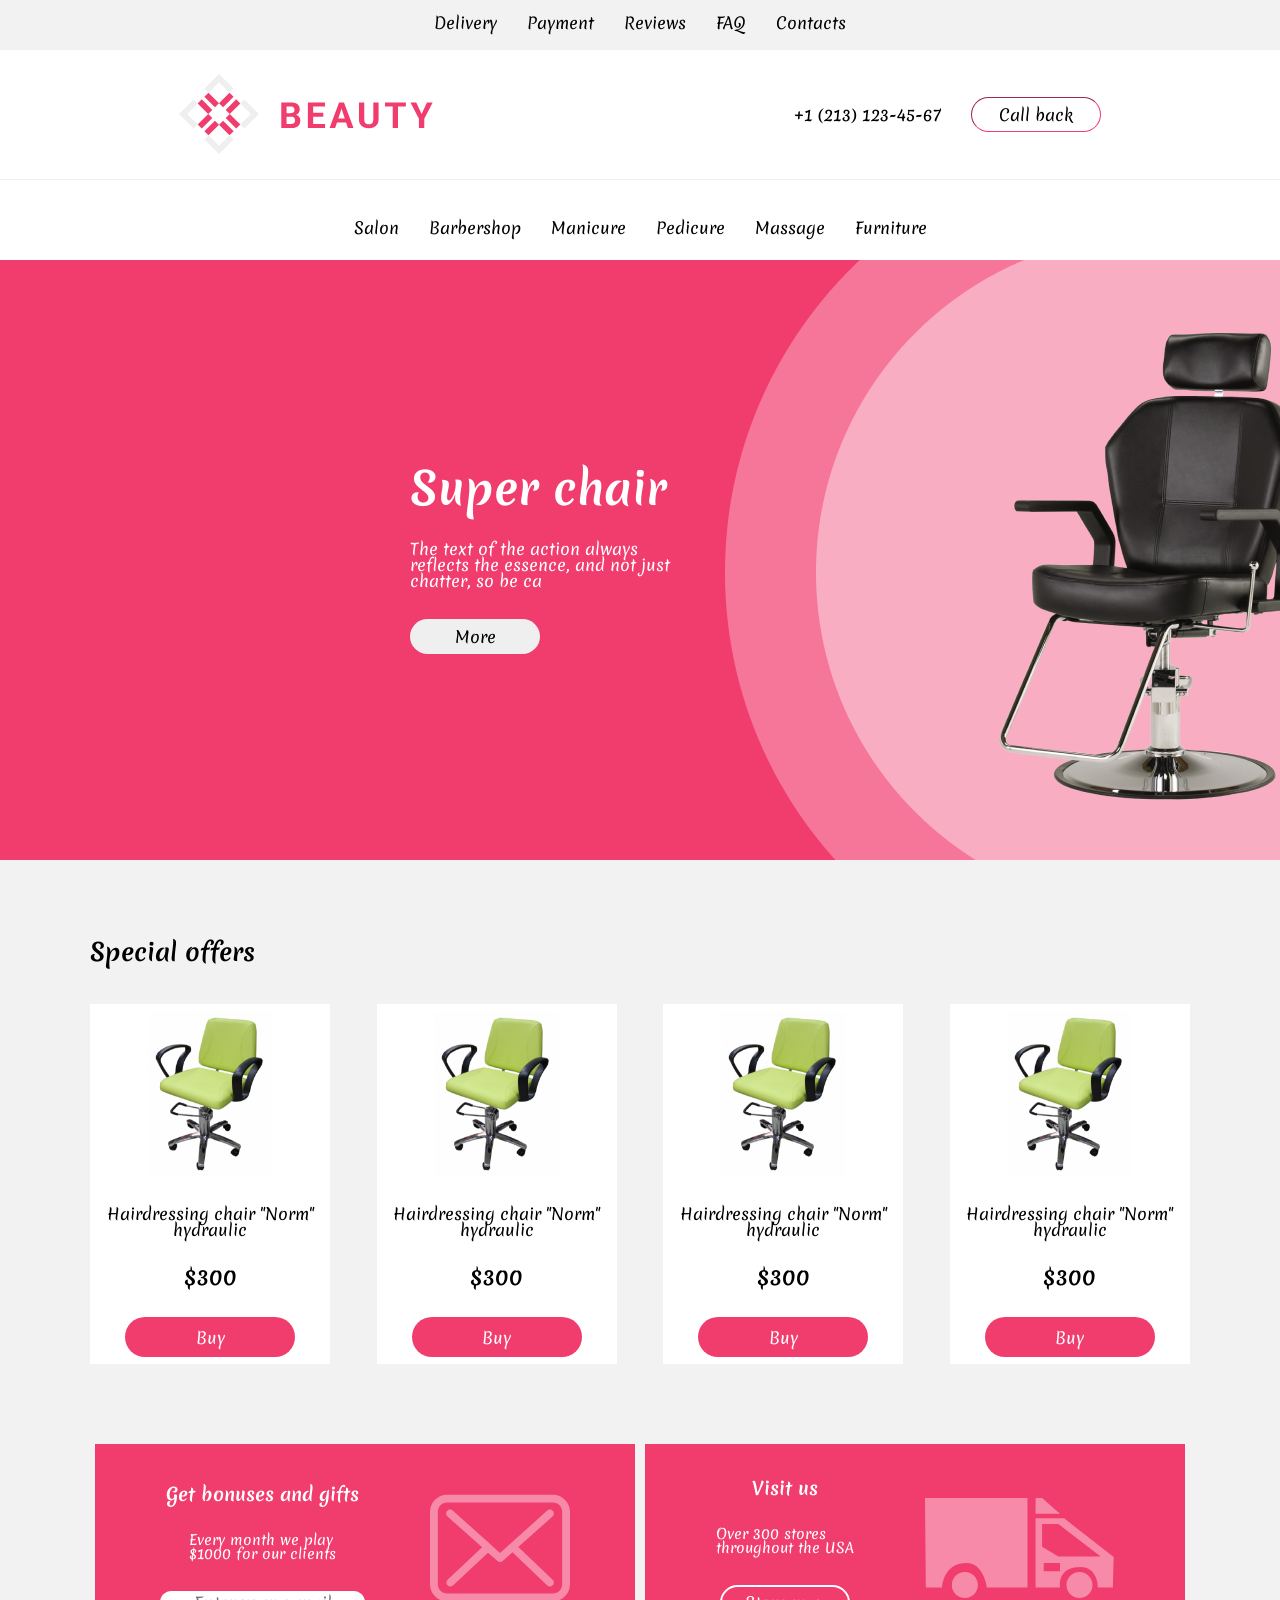
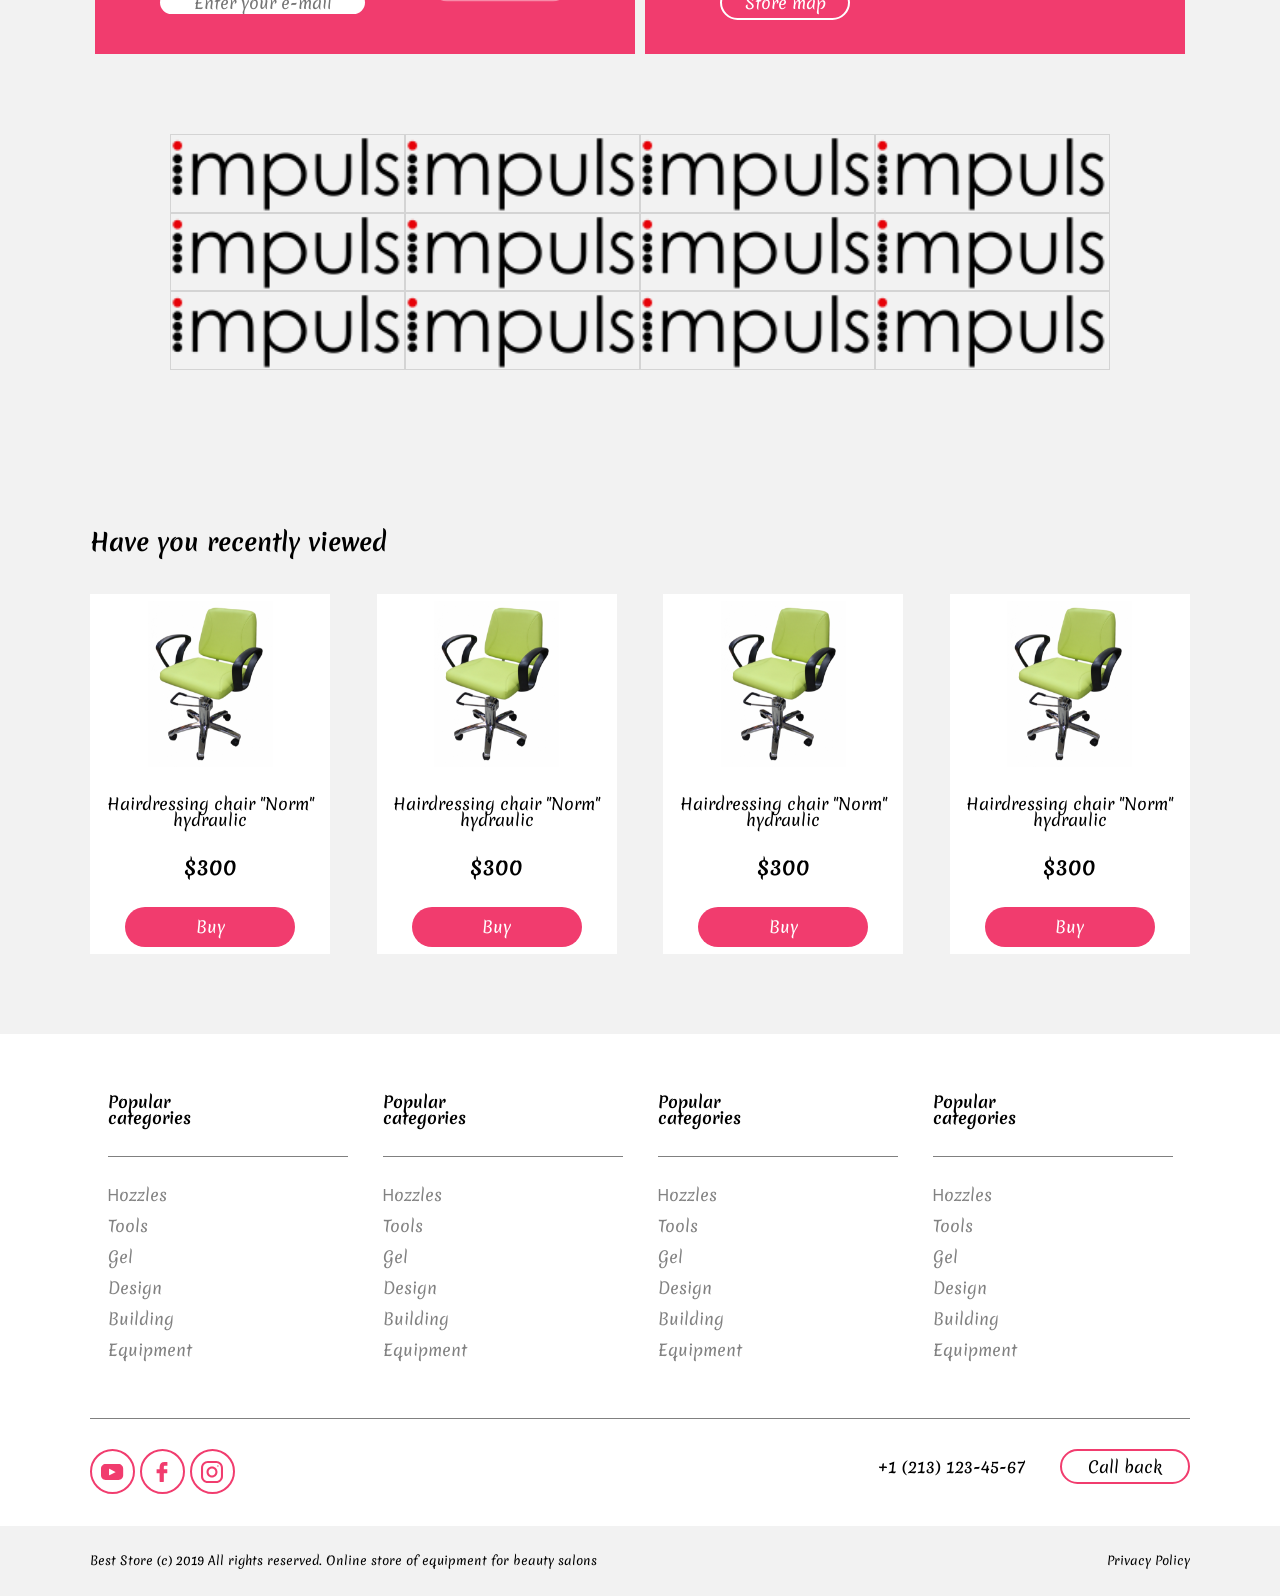
<file: html/index.html>
<!DOCTYPE html>
<html lang="en">
<head>
    <link rel="preconnect" href="https://fonts.googleapis.com">
    <link rel="preconnect" href="https://fonts.gstatic.com" crossorigin>
    <link href="https://fonts.googleapis.com/css2?family=Merienda:wght@300..900&display=swap" rel="stylesheet">
    <link rel="stylesheet" href=".././styles/reset.css">
    <link rel="stylesheet" href=".././styles/style.css">
    <meta charset="UTF-8">
    <title>Beauty</title>
</head>
<body>

<header class="header">
    <div class="header__top">
        <nav class="header_nav-top">
            <ul>
                <li><a href="#">Delivery</a></li>
                <li><a href="#">Payment</a></li>
                <li><a href="#">Reviews</a></li>
                <li><a href="#">FAQ</a></li>
                <li><a href="#">Contacts</a></li>
            </ul>
        </nav>
    </div>
    <div class="header__center">
        <div class="logo">
            <a href="#"><img src=".././assets/images/svg/logo.svg" alt="logo"></a>
        </div>
        <div class="callback">
            <span>+1 (213) 123-45-67</span>
            <button class="btn"><a href="tel:+1 (213) 123-45-67">Call back</a></button>
        </div>
    </div>
    <div class="header_bottom">
        <nav>
            <ul>
                <li><a href="#">Salon</a></li>
                <li><a href="#">Barbershop</a></li>
                <li><a href="#">Manicure</a></li>
                <li><a href="#">Pedicure</a></li>
                <li><a href="#">Massage</a></li>
                <li><a href="#">Furniture</a></li>
            </ul>
        </nav>
    </div>
</header>

<main>
    <div class="sale__top">
        <div class="sale__group">
            <h1>Super chair</h1>
            <span>The text of the action always reflects the essence, and not just chatter, so be ca</span>
            <button class="btn">More</button>
        </div>
    </div>
    <div class="container">
        <div class="offers__title">
            <h2>Special offers</h2>
        </div>
        <div class="special__offers">
            <div class="special__item">
                <img src=".././assets/images/svg/item.svg" alt="item.svg">
                <p>Hairdressing chair "Norm" hydraulic</p>
                <p class="price">$300</p>
                <button class="btn__item">Buy</button>
            </div><div class="special__item">
                <img src=".././assets/images/svg/item.svg" alt="item.svg">
                <p>Hairdressing chair "Norm" hydraulic</p>
                <p class="price">$300</p>
                <button class="btn__item">Buy</button>
            </div><div class="special__item">
                <img src=".././assets/images/svg/item.svg" alt="item.svg">
                <p>Hairdressing chair "Norm" hydraulic</p>
                <p class="price">$300</p>
                <button class="btn__item">Buy</button>
            </div><div class="special__item">
                <img src=".././assets/images/svg/item.svg" alt="item.svg">
                <p>Hairdressing chair "Norm" hydraulic</p>
                <p class="price">$300</p>
                <button class="btn__item">Buy</button>
            </div>
        </div>

        <div class="bonuses__block">
            <div class="item__block">
                <div class="left__block">
                    <h2>Get bonuses and gifts</h2>
                    <p>Every month we play <br> $1000 for our clients</p>
                    <label><input type="email" placeholder="Enter your e-mail"></label>
                </div>

                <div class="right__block">
                    <img src=".././assets/images/svg/envelope.svg" alt="envelope.svg">
                </div>
            </div>
            <div class="item__block">
                <div class="left__block">
                    <h2>Visit us</h2>
                    <p>Over 300 stores <br> throughout the USA</p>
                    <button class="btn item_btn">Store map</button>

                </div>
                <div class="right__block">
                    <img src=".././assets/images/svg/car.svg" alt="car.svg">
                </div>
            </div>

        </div>

        <div class="impuls__block">
            <img src=".././assets/images/impuls.png" alt="impuls.png">
            <img src=".././assets/images/impuls.png" alt="impuls.png">
            <img src=".././assets/images/impuls.png" alt="impuls.png">
            <img src=".././assets/images/impuls.png" alt="impuls.png">
            <img src=".././assets/images/impuls.png" alt="impuls.png">
            <img src=".././assets/images/impuls.png" alt="impuls.png">
            <img src=".././assets/images/impuls.png" alt="impuls.png">
            <img src=".././assets/images/impuls.png" alt="impuls.png">
            <img src=".././assets/images/impuls.png" alt="impuls.png">
            <img src=".././assets/images/impuls.png" alt="impuls.png">
            <img src=".././assets/images/impuls.png" alt="impuls.png">
            <img src=".././assets/images/impuls.png" alt="impuls.png">






        </div>

        <div class="offers__title">
            <h2>Have you recently viewed</h2>
        </div>
        <div class="special__offers2">

            <div class="special__item">
                <img src=".././assets/images/svg/item.svg" alt="item.svg">
                <p>Hairdressing chair "Norm" hydraulic</p>
                <p class="price">$300</p>
                <button class="btn__item">Buy</button>
            </div><div class="special__item">
            <img src=".././assets/images/svg/item.svg" alt="item.svg">
            <p>Hairdressing chair "Norm" hydraulic</p>
            <p class="price">$300</p>
            <button class="btn__item">Buy</button>
        </div><div class="special__item">
            <img src=".././assets/images/svg/item.svg" alt="item.svg">
            <p>Hairdressing chair "Norm" hydraulic</p>
            <p class="price">$300</p>
            <button class="btn__item">Buy</button>
        </div><div class="special__item">
            <img src=".././assets/images/svg/item.svg" alt="item.svg">
            <p>Hairdressing chair "Norm" hydraulic</p>
            <p class="price">$300</p>
            <button class="btn__item">Buy</button>
        </div>
        </div>
    </div>
</main>
<footer>
    <nav class="nav__bottom container">
        <div class="categories__bottom">
            <div class="categories__title">
                <h2>Popular <br> categories</h2>
            </div>

         <div class="categories__bottom_hr">
            <ul>
                <li><a href="#">Нozzles</a></li>
                <li><a href="#">Tools</a></li>
                <li><a href="#">Gel</a></li>
                <li><a href="#">Design</a></li>
                <li><a href="#">Building</a></li>
                <li><a href="#">Equipment</a></li>
            </ul>
         </div>
        </div>
        <div class="categories__bottom">
            <div class="categories__title">
                <h2>Popular <br> categories</h2>
            </div>

         <div class="categories__bottom_hr">
            <ul>
                <li><a href="#">Нozzles</a></li>
                <li><a href="#">Tools</a></li>
                <li><a href="#">Gel</a></li>
                <li><a href="#">Design</a></li>
                <li><a href="#">Building</a></li>
                <li><a href="#">Equipment</a></li>
            </ul>
         </div>
        </div>
        <div class="categories__bottom">
            <div class="categories__title">
                <h2>Popular <br> categories</h2>
            </div>

         <div class="categories__bottom_hr">
            <ul>
                <li><a href="#">Нozzles</a></li>
                <li><a href="#">Tools</a></li>
                <li><a href="#">Gel</a></li>
                <li><a href="#">Design</a></li>
                <li><a href="#">Building</a></li>
                <li><a href="#">Equipment</a></li>
            </ul>
         </div>
        </div>
        <div class="categories__bottom">
            <div class="categories__title">
                <h2>Popular <br> categories</h2>
            </div>

         <div class="categories__bottom_hr">
            <ul>
                <li><a href="#">Нozzles</a></li>
                <li><a href="#">Tools</a></li>
                <li><a href="#">Gel</a></li>
                <li><a href="#">Design</a></li>
                <li><a href="#">Building</a></li>
                <li><a href="#">Equipment</a></li>
            </ul>
         </div>
        </div>
    </nav>

    <div class="contact__bottom container">
        <div class="block__left">
            <a href="#"><img src=".././assets/images/svg/youtube.svg" alt="youtube.png"></a>
            <a href="#"><img src=".././assets/images/svg/fb.svg" alt="facebook.svg"></a>
            <a href="#"><img src=".././assets/images/svg/instagram.svg" alt="instagram.svg"></a>
        </div>

        <div class="block__right">
            <span>+1 (213) 123-45-67</span>
            <button class="btn"><a href="tel:+1 (213) 123-45-67">Call back</a></button>
        </div>
    </div>

    <div class="copy">
        <div class="copy_private container">
            <p>Best Store (c) 2019 All rights reserved. Online store of equipment for beauty salons</p>
            <p>Privacy Policy</p>
        </div>
    </div>
</footer>

</body>
</html>
</file>
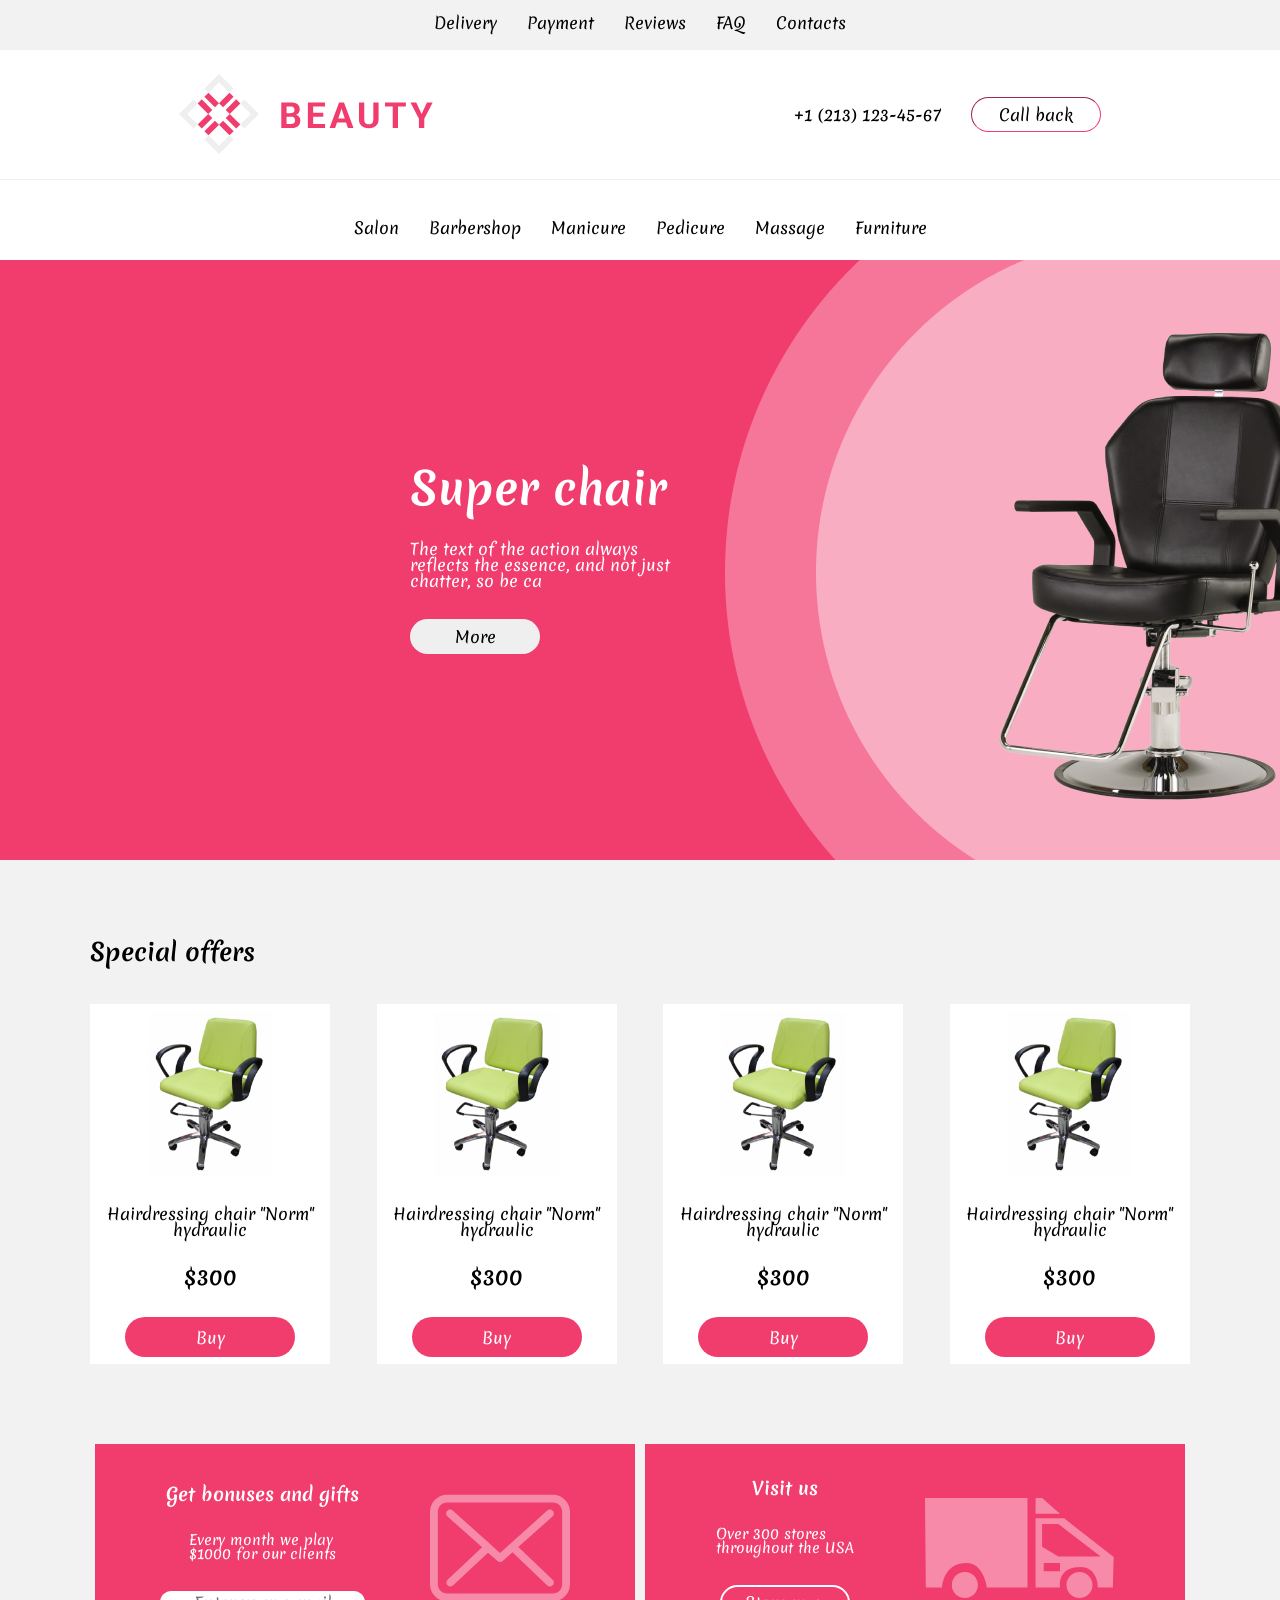
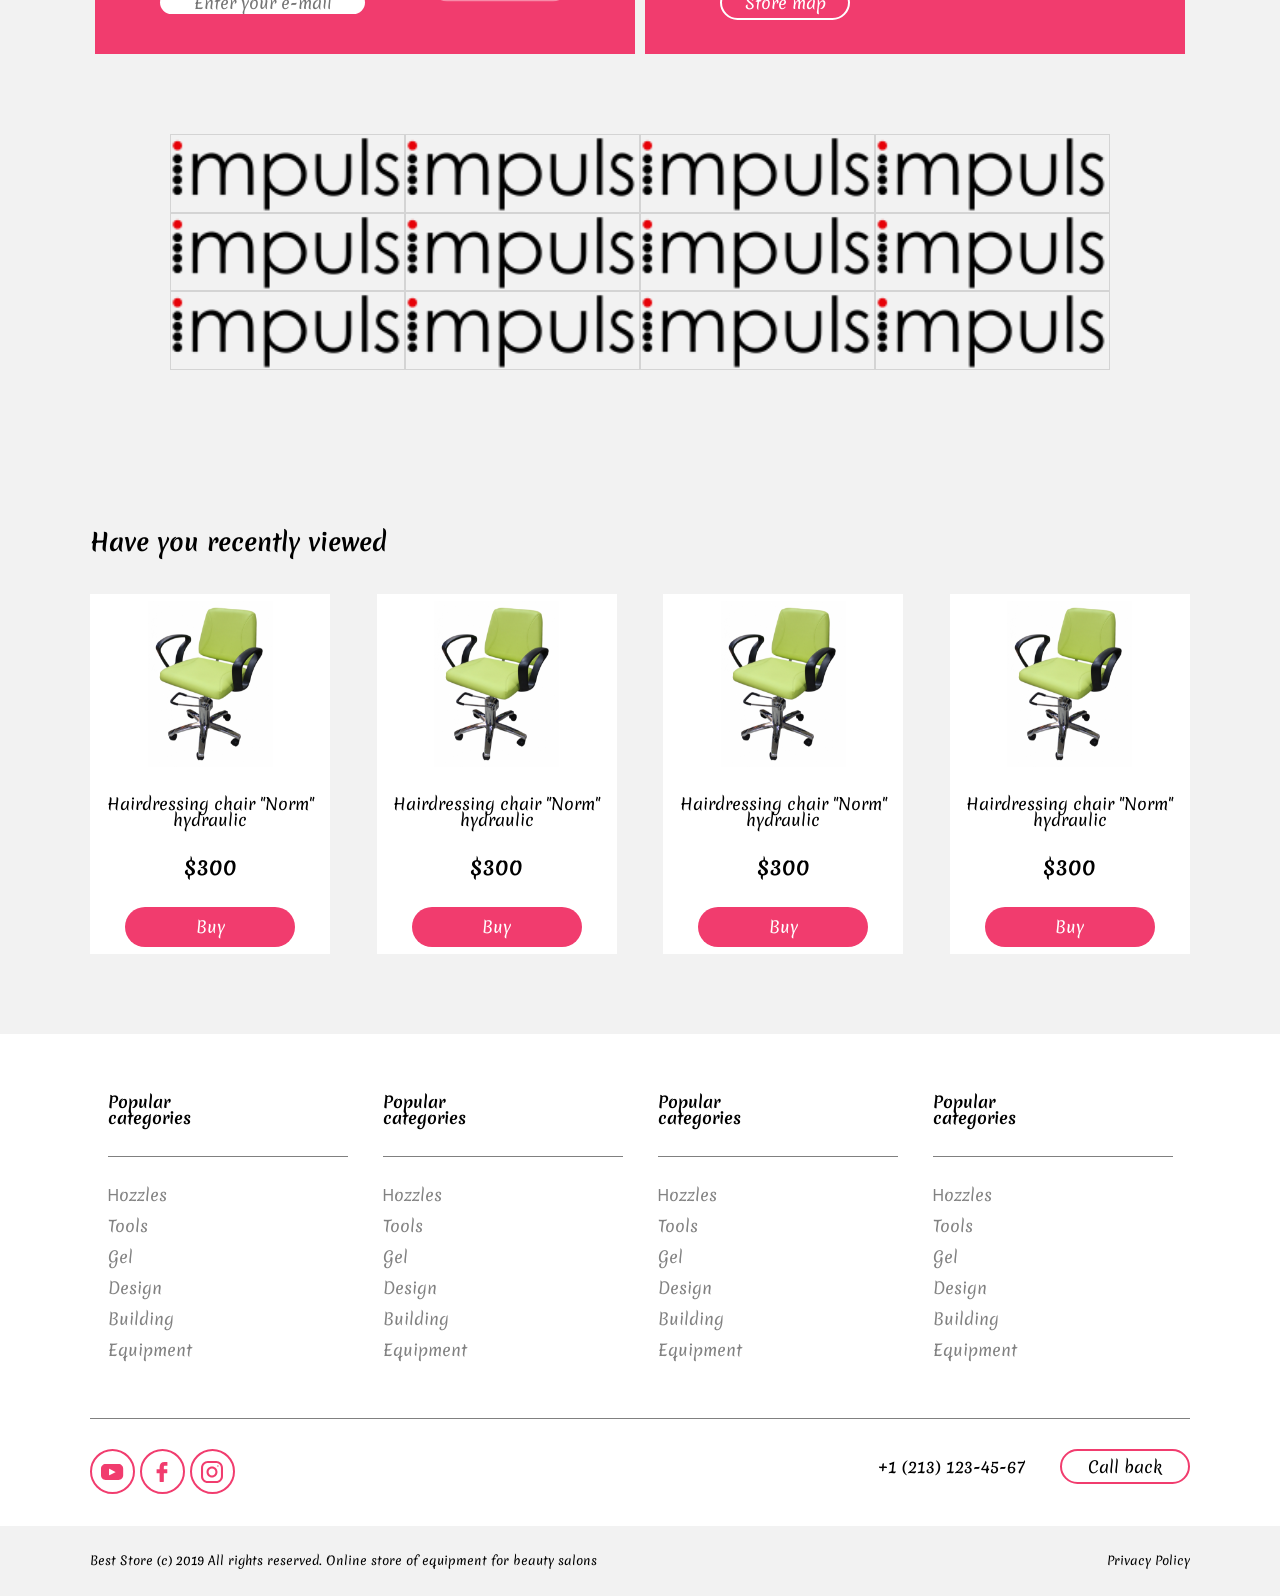
<file: html/html.html>
<!DOCTYPE html>
<html lang="en">
<head>
    <link rel="preconnect" href="https://fonts.googleapis.com">
    <link rel="preconnect" href="https://fonts.gstatic.com" crossorigin>
    <link href="https://fonts.googleapis.com/css2?family=Merienda:wght@300..900&display=swap" rel="stylesheet">
    <link rel="stylesheet" href=".././styles/reset.css">
    <link rel="stylesheet" href=".././styles/style.css">
    <meta charset="UTF-8">
    <title>Beauty</title>
</head>
<body>

<header>
    <div class="header__top">
        <nav class="top">
            <ul>
                <li><a href="#">Delivery</a></li>
                <li><a href="#">Payment</a></li>
                <li><a href="#">Reviews</a></li>
                <li><a href="#">FAQ</a></li>
                <li><a href="#">Contacts</a></li>
            </ul>
        </nav>
    </div>
    <div class="header__center">
        <div class="logo">
            <a href="#"><img src=".././assets/images/svg/logo.svg" alt="logo"></a>
        </div>
        <div class="callback">
            <span>+1 (213) 123-45-67</span>
            <button class="btn"><a href="tel:+1 (213) 123-45-67">Call back</a></button>
        </div>
    </div>
    <div class="header_bottom">
        <nav>
            <ul>
                <li><a href="#">Salon</a></li>
                <li><a href="#">Barbershop</a></li>
                <li><a href="#">Manicure</a></li>
                <li><a href="#">Pedicure</a></li>
                <li><a href="#">Massage</a></li>
                <li><a href="#">Furniture</a></li>
            </ul>
        </nav>
    </div>
</header>

<main>
    <div class="sale__top">
        <div class="sale__group">
            <h1>Super chair</h1>
            <span>The text of the action always reflects the essence, and not just chatter, so be ca</span>
            <button class="btn">More</button>
        </div>
    </div>
    <div class="container">
        <div class="offers__title">
            <h2>Special offers</h2>
        </div>
        <div class="special__offers">
            <div class="special__item">
                <img src=".././assets/images/svg/item.svg" alt="item.svg">
                <p>Hairdressing chair "Norm" hydraulic</p>
                <p class="price">$300</p>
                <button class="btn__item">Buy</button>
            </div><div class="special__item">
                <img src=".././assets/images/svg/item.svg" alt="item.svg">
                <p>Hairdressing chair "Norm" hydraulic</p>
                <p class="price">$300</p>
                <button class="btn__item">Buy</button>
            </div><div class="special__item">
                <img src=".././assets/images/svg/item.svg" alt="item.svg">
                <p>Hairdressing chair "Norm" hydraulic</p>
                <p class="price">$300</p>
                <button class="btn__item">Buy</button>
            </div><div class="special__item">
                <img src=".././assets/images/svg/item.svg" alt="item.svg">
                <p>Hairdressing chair "Norm" hydraulic</p>
                <p class="price">$300</p>
                <button class="btn__item">Buy</button>
            </div>
        </div>

        <div class="bonuses__block">
            <div class="item__block">
                <div class="left__block">
                    <h2>Get bonuses and gifts</h2>
                    <p>Every month we play <br> $1000 for our clients</p>
                    <label><input type="email" placeholder="Enter your e-mail"></label>
                </div>

                <div class="right__block">
                    <img src=".././assets/images/svg/envelope.svg" alt="envelope.svg">
                </div>
            </div>
            <div class="item__block">
                <div class="left__block">
                    <h2>Visit us</h2>
                    <p>Over 300 stores <br> throughout the USA</p>
                    <button class="btn item_btn">Store map</button>

                </div>
                <div class="right__block">
                    <img src=".././assets/images/svg/car.svg" alt="car.svg">
                </div>
            </div>

        </div>

        <div class="impuls__block">
            <img src=".././assets/images/impuls.png" alt="impuls.png">
            <img src=".././assets/images/impuls.png" alt="impuls.png">
            <img src=".././assets/images/impuls.png" alt="impuls.png">
            <img src=".././assets/images/impuls.png" alt="impuls.png">
            <img src=".././assets/images/impuls.png" alt="impuls.png">
            <img src=".././assets/images/impuls.png" alt="impuls.png">
            <img src=".././assets/images/impuls.png" alt="impuls.png">
            <img src=".././assets/images/impuls.png" alt="impuls.png">
            <img src=".././assets/images/impuls.png" alt="impuls.png">
            <img src=".././assets/images/impuls.png" alt="impuls.png">
            <img src=".././assets/images/impuls.png" alt="impuls.png">
            <img src=".././assets/images/impuls.png" alt="impuls.png">






        </div>

        <div class="offers__title">
            <h2>Have you recently viewed</h2>
        </div>
        <div class="special__offers2">

            <div class="special__item">
                <img src=".././assets/images/svg/item.svg" alt="item.svg">
                <p>Hairdressing chair "Norm" hydraulic</p>
                <p class="price">$300</p>
                <button class="btn__item">Buy</button>
            </div><div class="special__item">
            <img src=".././assets/images/svg/item.svg" alt="item.svg">
            <p>Hairdressing chair "Norm" hydraulic</p>
            <p class="price">$300</p>
            <button class="btn__item">Buy</button>
        </div><div class="special__item">
            <img src=".././assets/images/svg/item.svg" alt="item.svg">
            <p>Hairdressing chair "Norm" hydraulic</p>
            <p class="price">$300</p>
            <button class="btn__item">Buy</button>
        </div><div class="special__item">
            <img src=".././assets/images/svg/item.svg" alt="item.svg">
            <p>Hairdressing chair "Norm" hydraulic</p>
            <p class="price">$300</p>
            <button class="btn__item">Buy</button>
        </div>
        </div>
    </div>
</main>
<footer>
    <nav class="nav__bottom container">
        <div class="categories__bottom">
            <div class="categories__title">
                <h2>Popular <br> categories</h2>
            </div>

         <div class="categories__bottom_hr">
            <ul>
                <li><a href="#">Нozzles</a></li>
                <li><a href="#">Tools</a></li>
                <li><a href="#">Gel</a></li>
                <li><a href="#">Design</a></li>
                <li><a href="#">Building</a></li>
                <li><a href="#">Equipment</a></li>
            </ul>
         </div>
        </div>
        <div class="categories__bottom">
            <div class="categories__title">
                <h2>Popular <br> categories</h2>
            </div>

         <div class="categories__bottom_hr">
            <ul>
                <li><a href="#">Нozzles</a></li>
                <li><a href="#">Tools</a></li>
                <li><a href="#">Gel</a></li>
                <li><a href="#">Design</a></li>
                <li><a href="#">Building</a></li>
                <li><a href="#">Equipment</a></li>
            </ul>
         </div>
        </div>
        <div class="categories__bottom">
            <div class="categories__title">
                <h2>Popular <br> categories</h2>
            </div>

         <div class="categories__bottom_hr">
            <ul>
                <li><a href="#">Нozzles</a></li>
                <li><a href="#">Tools</a></li>
                <li><a href="#">Gel</a></li>
                <li><a href="#">Design</a></li>
                <li><a href="#">Building</a></li>
                <li><a href="#">Equipment</a></li>
            </ul>
         </div>
        </div>
        <div class="categories__bottom">
            <div class="categories__title">
                <h2>Popular <br> categories</h2>
            </div>

         <div class="categories__bottom_hr">
            <ul>
                <li><a href="#">Нozzles</a></li>
                <li><a href="#">Tools</a></li>
                <li><a href="#">Gel</a></li>
                <li><a href="#">Design</a></li>
                <li><a href="#">Building</a></li>
                <li><a href="#">Equipment</a></li>
            </ul>
         </div>
        </div>
    </nav>

    <div class="contact__bottom container">
        <div class="block__left">
            <a href="#"><img src=".././assets/images/svg/youtube.svg" alt="youtube.png"></a>
            <a href="#"> <img src=".././assets/images/svg/facebook.svg" alt="facebook.svg"></a>
            <a href="#"> <img src=".././assets/images/svg/instagram.svg" alt="instagram.svg"></a>
        </div>

        <div class="block__right">
            <span>+1 (213) 123-45-67</span>
            <button class="btn"><a href="tel:+1 (213) 123-45-67">Call back</a></button>
        </div>
    </div>

    <div class="copy">
        <div class="copy_private container">
            <p>Best Store (c) 2019 All rights reserved. Online store of equipment for beauty salons</p>
            <p>Privacy Policy</p>
        </div>
    </div>
</footer>

</body>
</html>
</file>
<file: styles/style.css>
/*SETTINGS PAGE START */
:root{
    /*--content-width: 1920px;*/
    --padding-top: 80px;
}
/*SETTINGS PAGE END */


/*  ALL STYLE START   */

*{
    font-family: "Merienda", sans-serif;

}

body{
    /*min-width: var(--content-width);
    max-width: var(--content-width);*/
    box-sizing: border-box;
    margin: 0 auto;
    background-color: rgba(128, 128, 128, 0.10);

}

.btn{
    width: 130px;
    height: 35px;
    border: 1px;
    border-radius: 25px;
    cursor: pointer;

}

.btn__item{
    width: 170px;
    height: 40px;
    border: 1px;
    background-color: rgba(241, 60, 110, 1);
    color: white;
    border-radius: 25px;
    cursor: pointer;
}

.container{
    max-width: 1100px;
    min-width: 1100px;
    margin: 0 auto;

}

/*  ALL STYLE END   */

/*  HEADER STYLE START   */

/*.header{
    min-width: var(--content-width: 1920px);

}*/

.header__top{
    height: 50px;
    display: flex;
    justify-content: center;
    /*align-items: center;*/
}

.header__top ul{
    display: flex;
    align-items: center;
    justify-content: center;
    gap: 30px;

}

.header__center{
    height: 130px;
}

.header__center{
    display: flex;
    justify-content: space-around;
    align-items: center;
    background-color: white;
    border-bottom: 1px rgba(239, 239, 239, 1) inset ;
}

.callback{
    display: flex;
    justify-content: center;
    align-items: center;
    gap: 30px;
}

.callback .btn{
    background-color: white;

    border: 1px rgba(241, 60, 110, 1) inset ;
}

.header_bottom {
    height: 80px;
    background-color: white;
    display: flex;
    justify-content: center;
    align-items: center;
}

.header_bottom ul{
    display: flex;
    justify-content: center;
    align-items: center;
    gap: 30px;
    background-color: white;
}
/*  HEADER STYLE END   */

/*  MAIN STYLE START   */

/*  SALE TOP START  */

.sale__top{
    height: 600px;
    background-image: url(".././assets/images/sale.png");
    color: white;
    display: flex;
    flex-direction: column;
    justify-content: space-around;
    padding-left: 410px;
}

.sale__group{

    max-width: 260px;
    max-height: 220px;
    display: flex;
    flex-direction: column;
    gap: 30px;
}

.sale__group h1{
    font-size: 44px;
    font-weight: bold;

}

.sale__group p{
    font-size: 14px;

}
/*  SALE TOP END  */

/*  SPECIAL OFFERS START  */

.offers__title{
    padding-top: var(--padding-top);
    padding-bottom: 40px ;
}

.offers__title h2{
    font-size: 24px;
    font-weight: bold;
}

.special__offers,.special__offers2{
    display: flex;
    justify-content: space-between;
    align-items: center;
}

.special__item{
    max-width: 240px;
    min-height: 360px;
    max-height: 360px;
    display: flex;
    flex-direction: column;
    align-items: center;
    justify-content: space-around;
    gap: 15px;
    background-color: white;
}

.special__item p{
    text-align: center;
    font-size: 16px;
}

.special__item .price{
    font-size: 21px;
    font-weight: bold;

}

/*  SPECIAL OFFERS END  */

/*  BONUSES BLOCK START  */
.bonuses__block{
    display: flex;
    justify-content: space-around;
    align-items: center;
    padding-top: var(--padding-top) ;
}

.item__block{
    min-width: 540px;
    min-height: 210px;
    background-color: rgba(241, 60, 110, 1);
    display: flex;
    justify-content: space-evenly;
    align-items: center;
}

.left__block{
    display: flex;
    flex-direction: column;
    justify-content: space-between;
    align-items: center;
    gap: 30px;
    color: white;

}

.left__block h2{
    font-size: 18px;
    font-weight: bold;
}

.left__block p{
    font-size: 14px;
}

.left__block input{
    border-radius: 15px;
    text-align: center;
}

.item_btn{
    background-color: transparent;
    color: white;
    border: 2px white solid ;
}
/*  BONUSES BLOCK END  */

/*  IMPULS BLOCK START  */

.impuls__block{
    padding: var(--padding-top) ;
    display: flex;
    flex-wrap: wrap;
    justify-content: space-between;

}

.impuls__block img{
    width: 25%;
    border: 1px rgba(131, 131, 131, 0.27) solid;

}
/*  IMPULS BLOCK END  */

.special__offers2{
    padding-bottom: var(--padding-top);
}

/*  MAIN STYLE END   */

/*  FOOTER START    */

footer{
    background-color: white;
    min-height: 550px;

}
.nav__bottom{
    display: flex;
    flex-wrap: wrap;
    justify-content: space-around;
    align-items: center;

}

.categories__bottom{
    min-width: 240px;
    max-width: 240px;
    padding-top: 60px;
    padding-bottom: 60px;
    display: flex;
    flex-direction: column;
    align-items: start;
    gap: 30px;
}

.categories__title h2{
    font-size: 16px;
    font-weight: bold;

}
.categories__bottom_hr{

    border-top: 1px grey solid;
    min-width: 240px;
    max-width: 240px;
}


.categories__bottom ul,li{
    padding-top: 15px;

}

.categories__bottom a{
    color: rgba(130, 130, 130, 1) ;
}

.contact__bottom{
    border-top: 1px grey solid;
    padding: 30px 0;
    display: flex;
    justify-content: space-between ;
}

.block__right .btn{
    margin-left: 30px;
    border: 2px rgba(241, 60, 110, 1) solid;
    background-color: white;
}

.copy{
    min-height: 70px ;
    background-color: rgba(128, 128, 128, 0.10);
    display: flex;
    align-items: center;
}

.copy_private{
    display: flex;
    justify-content: space-between;
    font-size: 12px;
}

/*  FOOTER END    */
</file>
